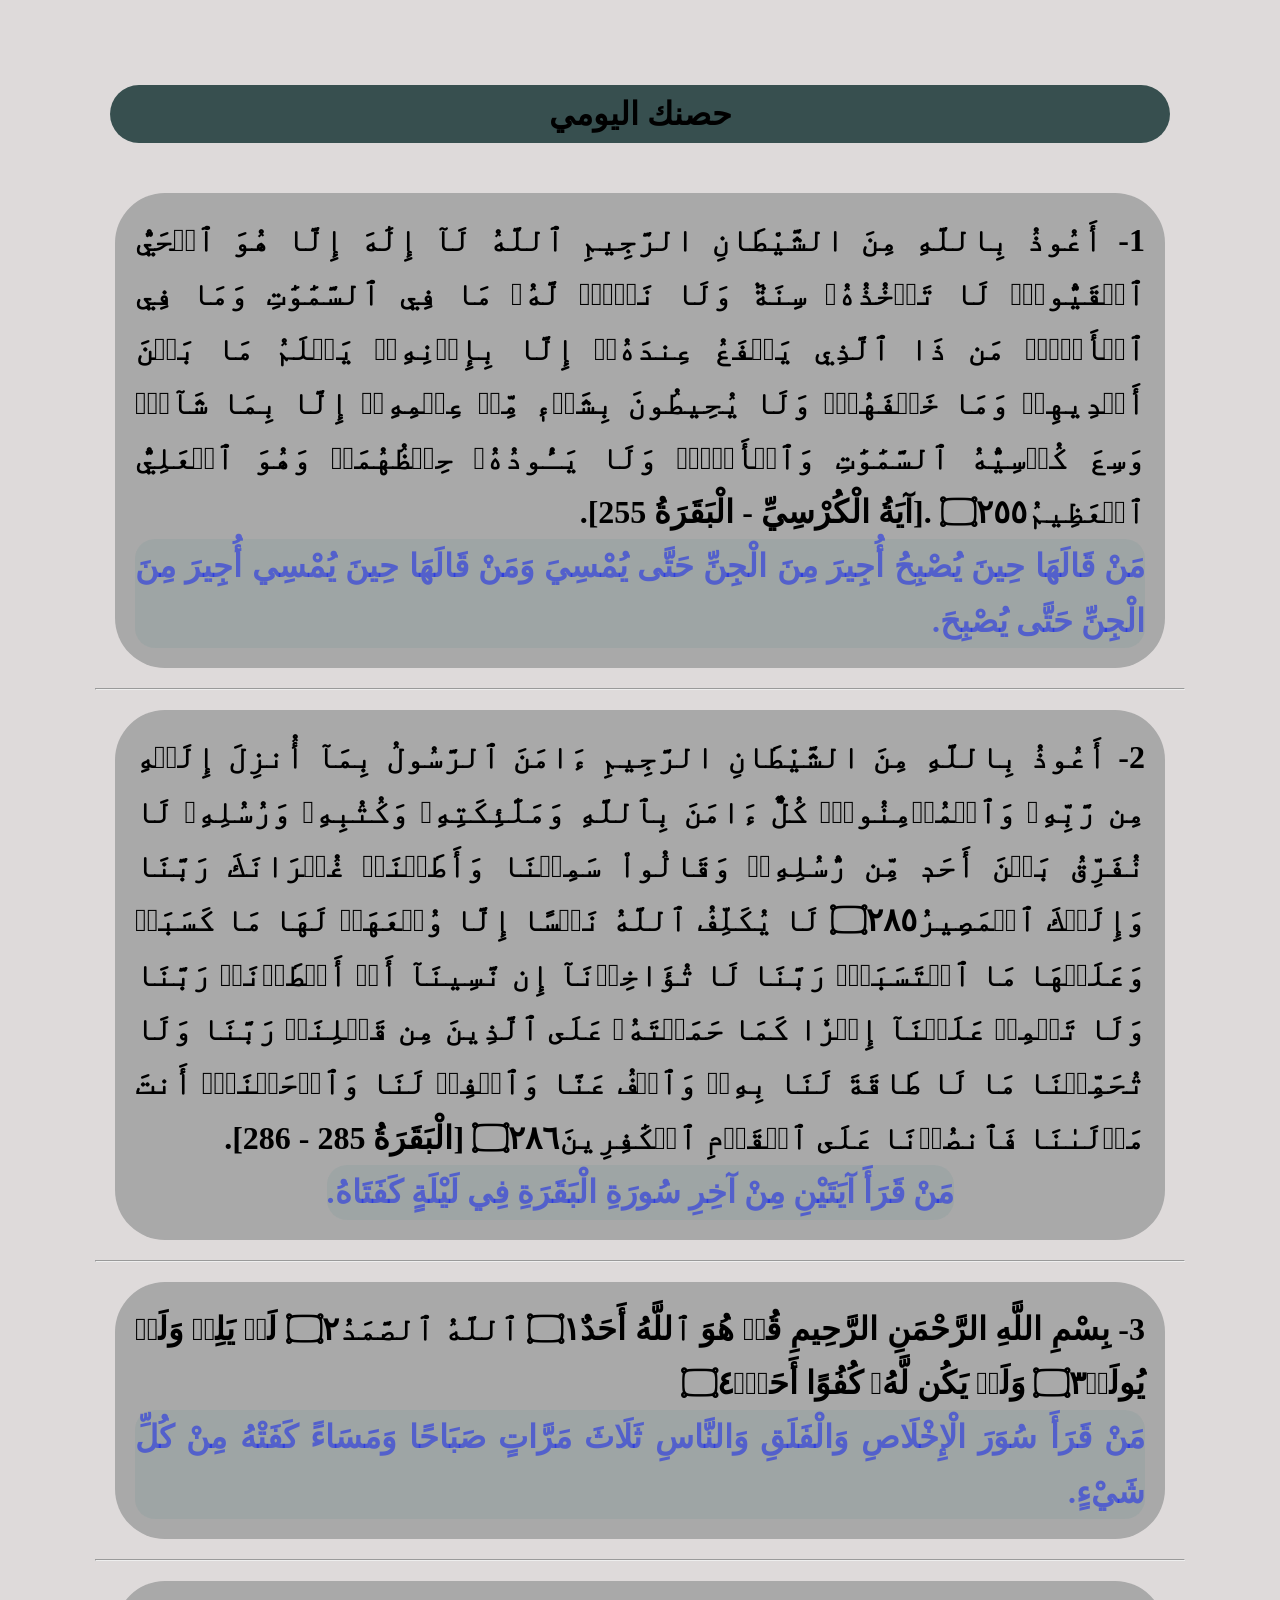
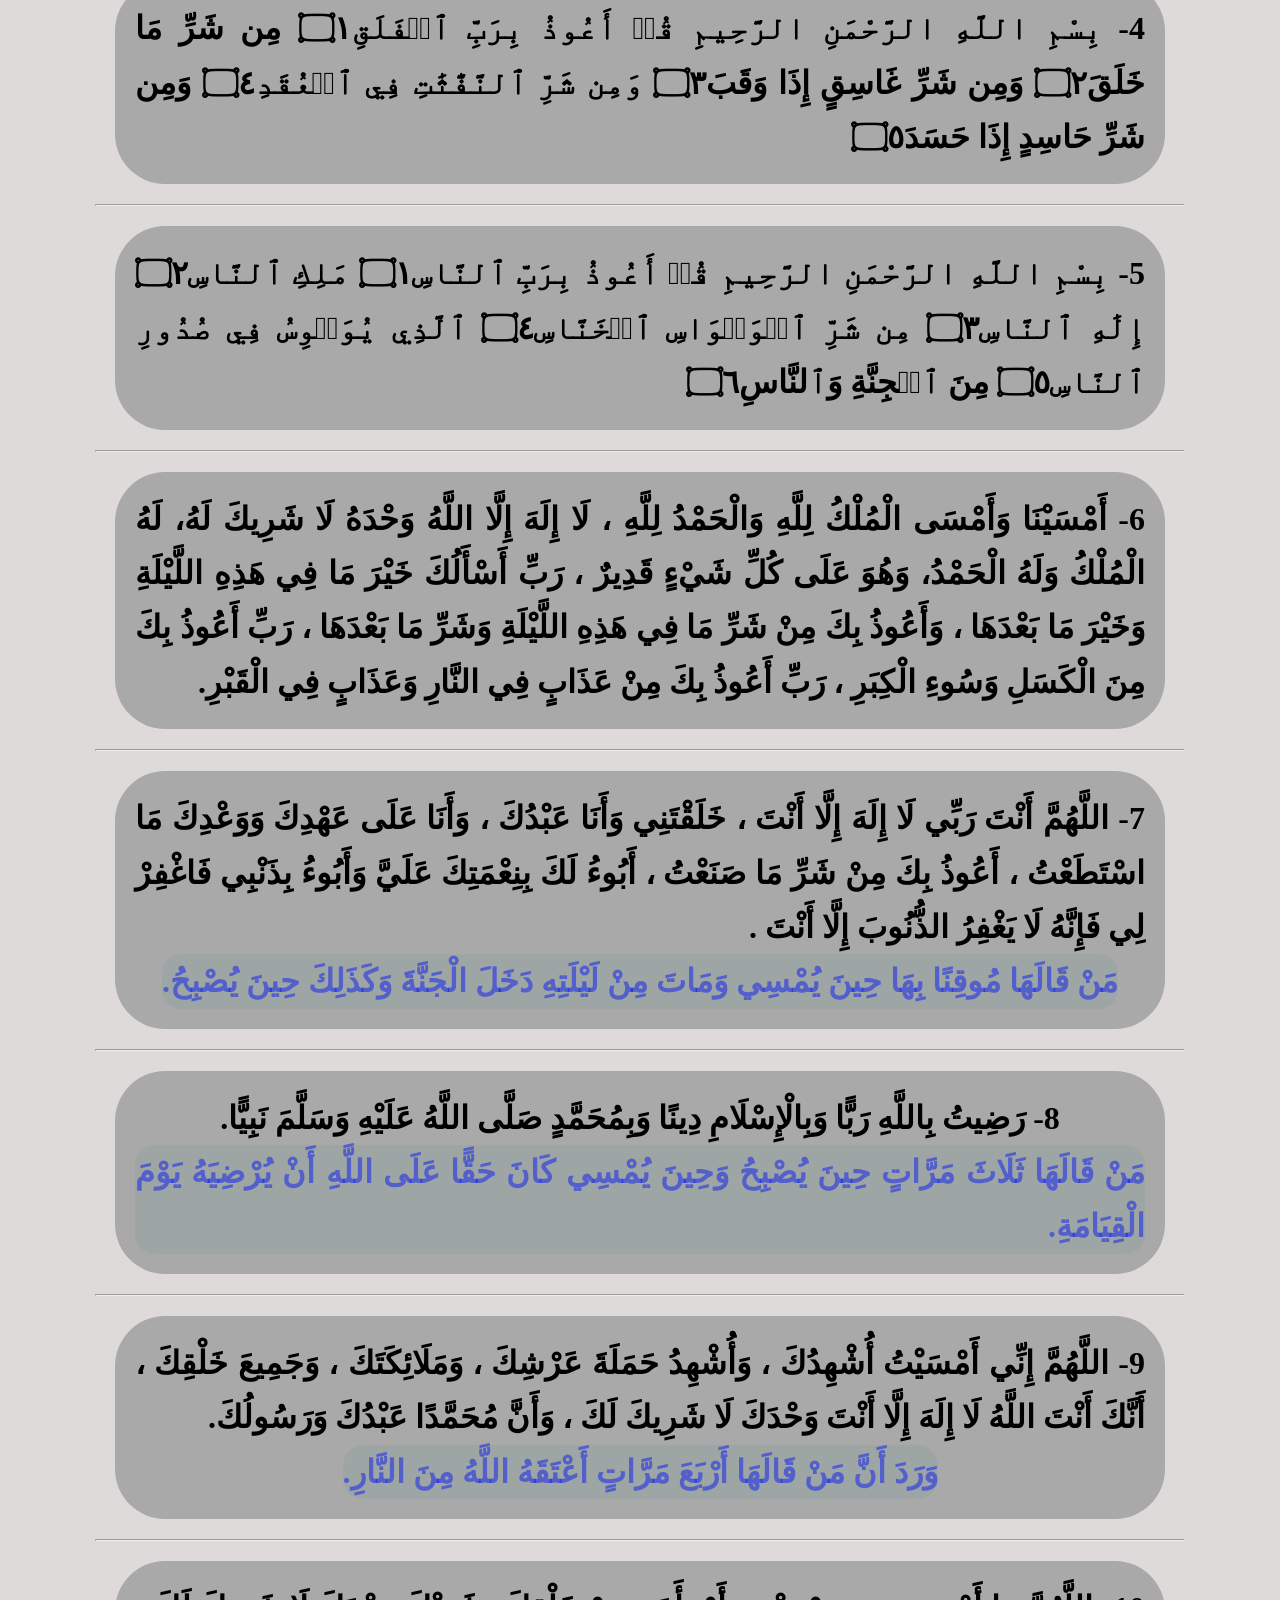
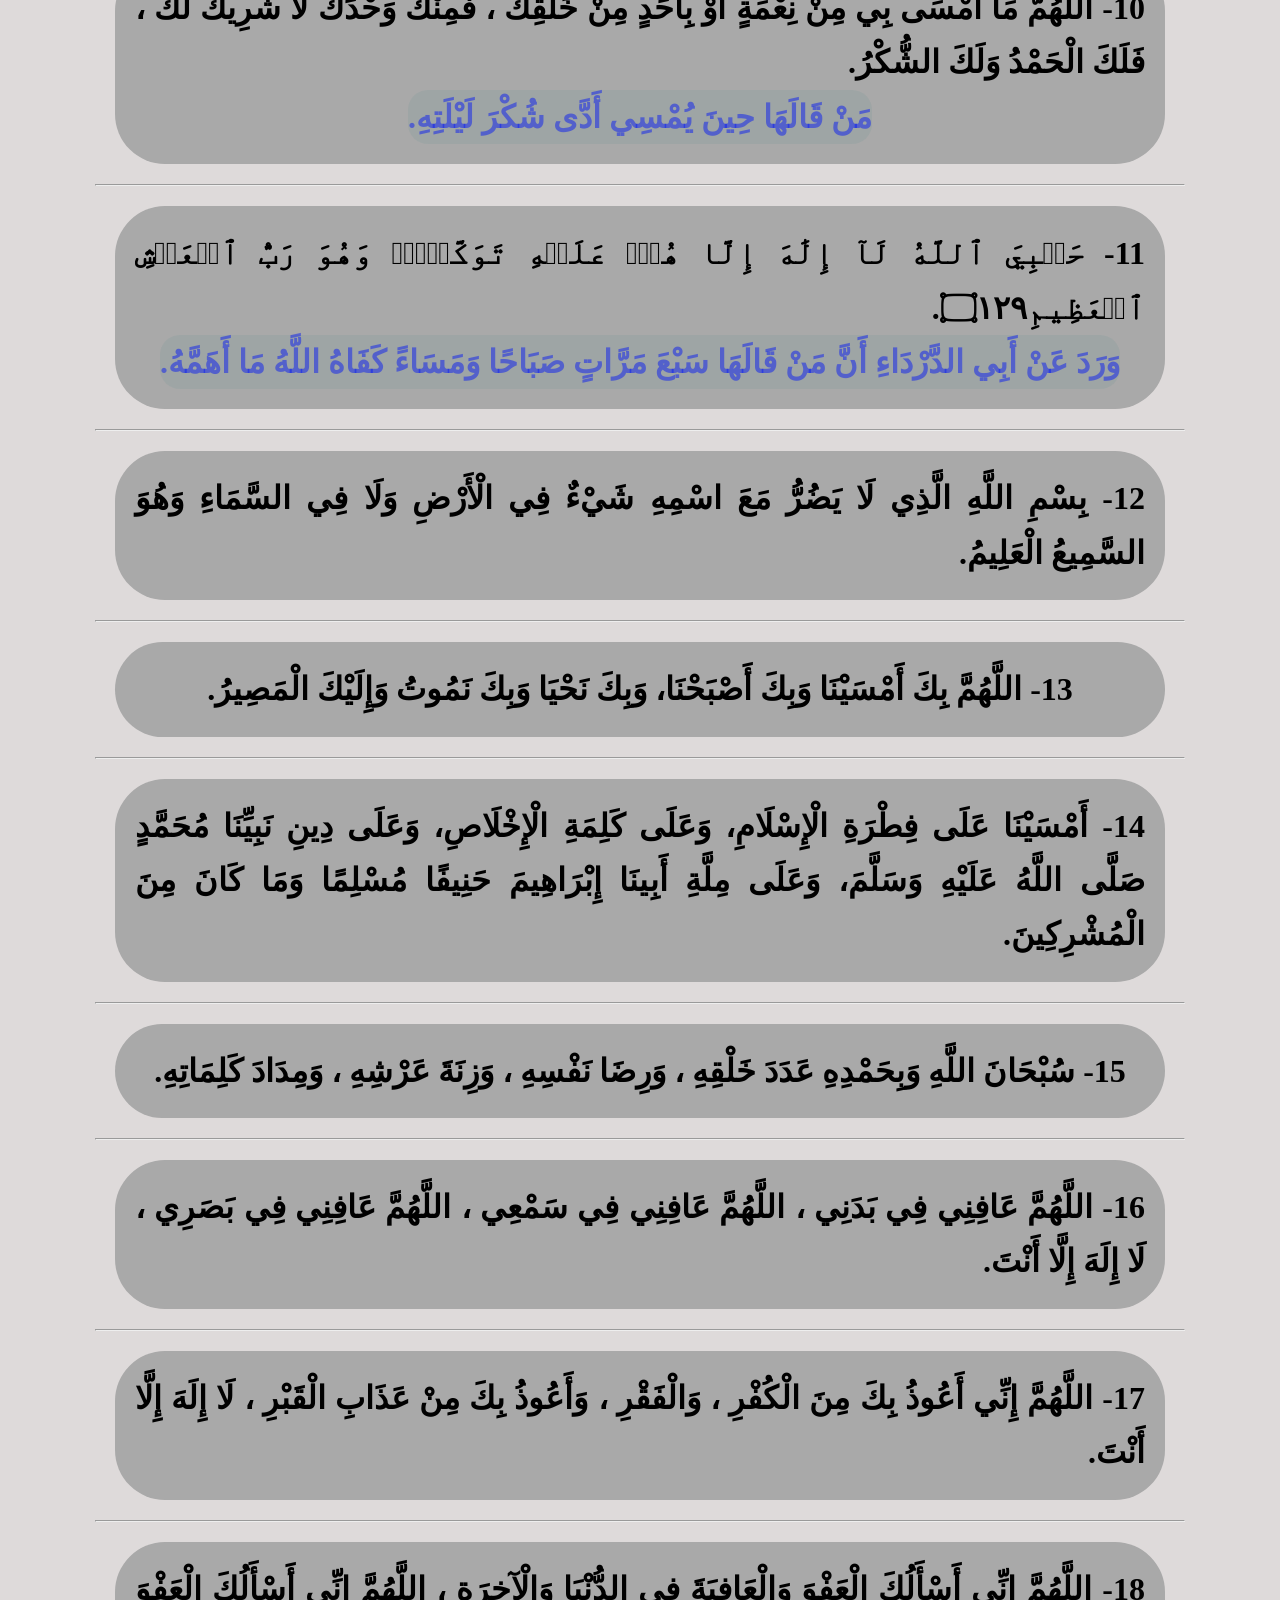
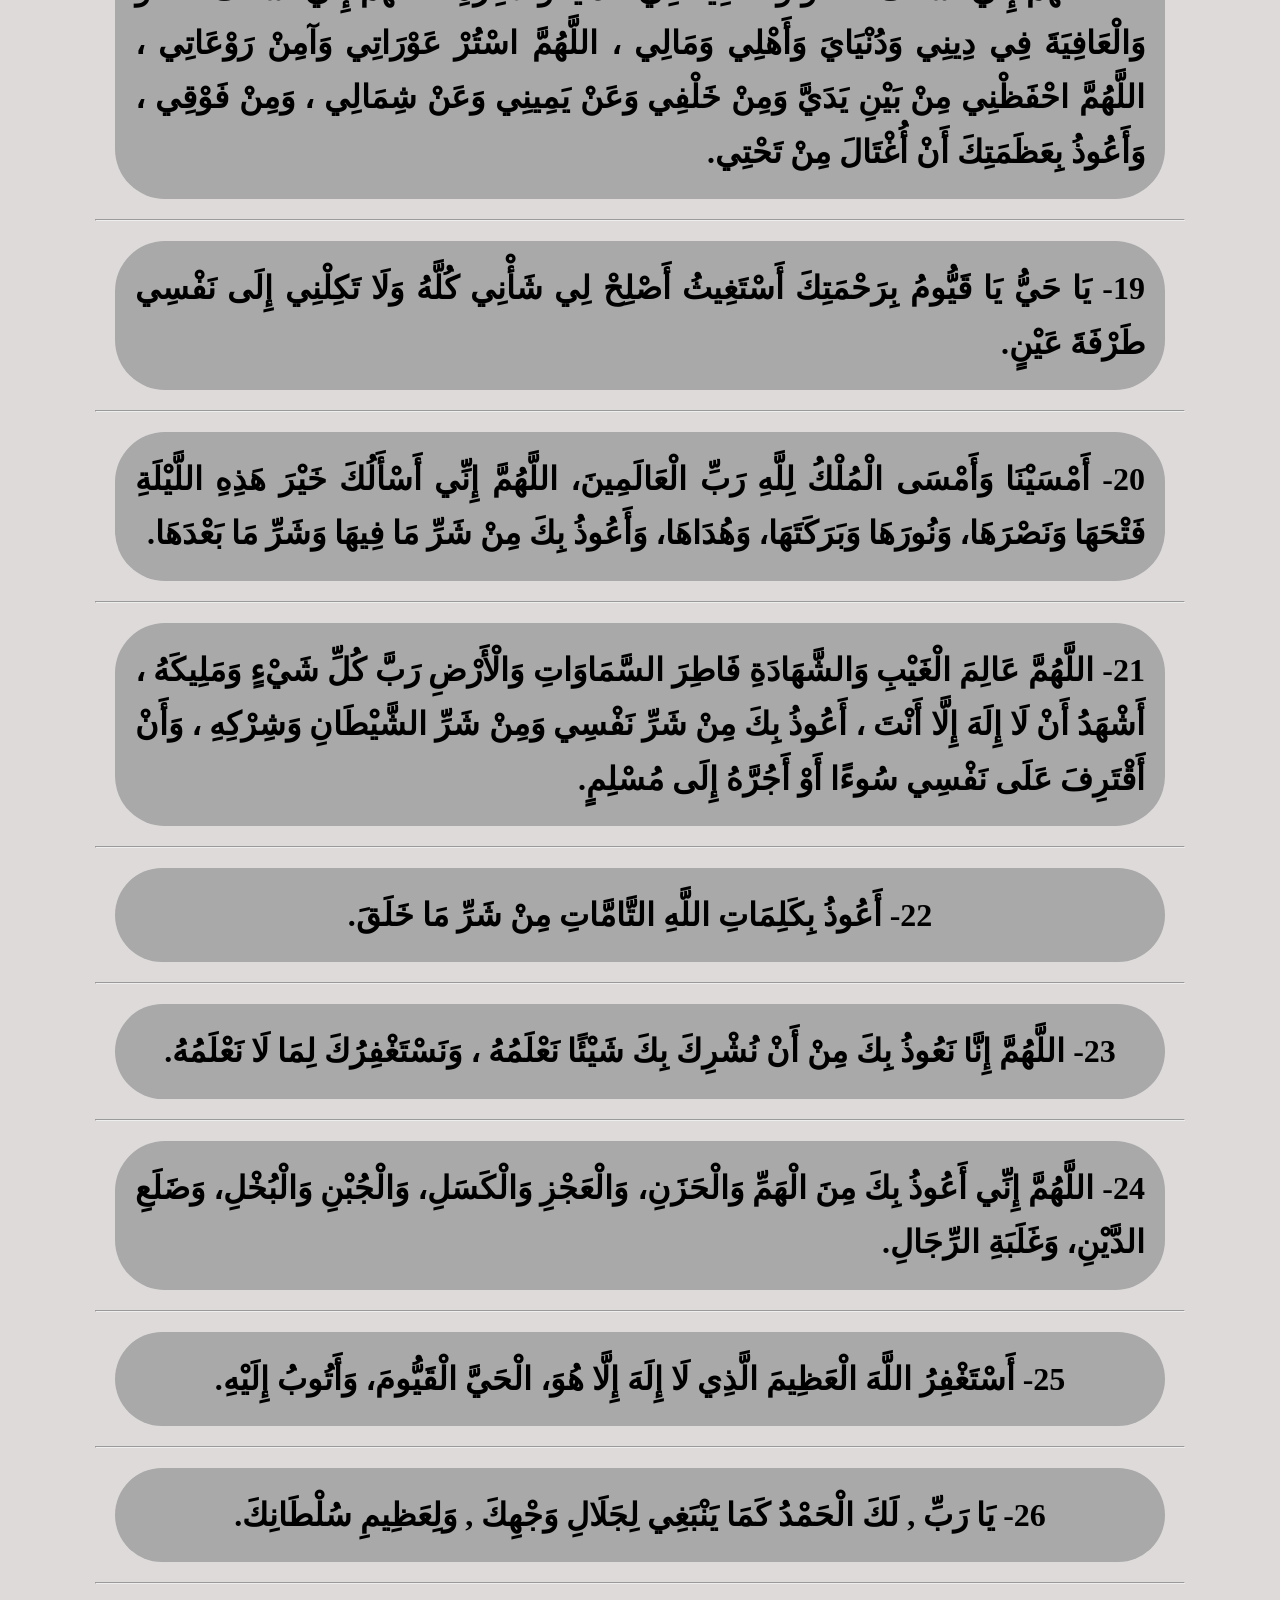
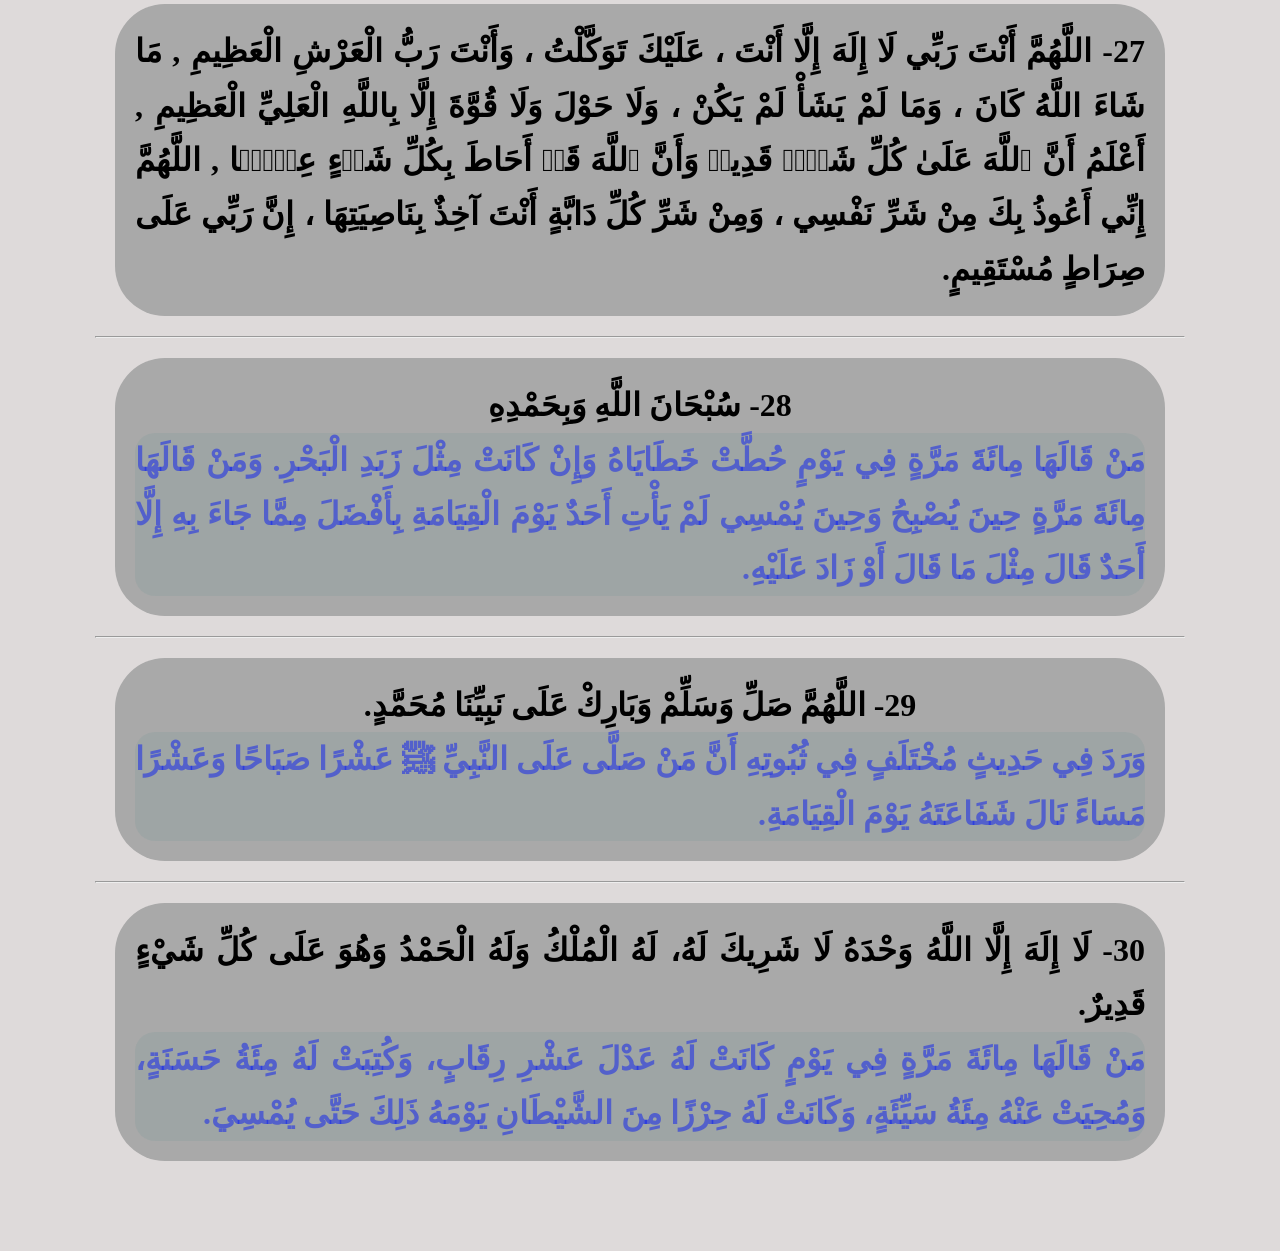
<file: elem1.html>
<!DOCTYPE html>
<html lang="en">
<head>
    <meta charset="UTF-8">
    <meta name="viewport" content="width=device-width, initial-scale=1.0">
    <link rel="stylesheet" href="../css/elem1.css">
    <title>اذكار الصباح والمساء</title>

</head>
<body>
    <div class="parant">
        <div class="container">
           <div class="head">
                حصنك اليومي
           </div>
            <div>
                <!-- <p class="head">حصنك اليومي </p> -->
                <p> 1-
                أَعُوذُ بِاللَّهِ مِنَ الشَّيْطَانِ الرَّجِيمِ
ٱللَّهُ لَآ إِلَٰهَ إِلَّا هُوَ ٱلۡحَيُّ ٱلۡقَيُّومُۚ لَا تَأۡخُذُهُۥ سِنَةٞ وَلَا نَوۡمٞۚ لَّهُۥ مَا فِي ٱلسَّمَٰوَٰتِ وَمَا فِي ٱلۡأَرۡضِۗ مَن ذَا ٱلَّذِي يَشۡفَعُ عِندَهُۥٓ إِلَّا بِإِذۡنِهِۦۚ يَعۡلَمُ مَا بَيۡنَ أَيۡدِيهِمۡ وَمَا خَلۡفَهُمۡۖ وَلَا يُحِيطُونَ بِشَيۡءٖ مِّنۡ عِلۡمِهِۦٓ إِلَّا بِمَا شَآءَۚ وَسِعَ كُرۡسِيُّهُ ٱلسَّمَٰوَٰتِ وَٱلۡأَرۡضَۖ وَلَا يَـُٔودُهُۥ حِفۡظُهُمَاۚ وَهُوَ ٱلۡعَلِيُّ ٱلۡعَظِيمُ⁠۝٢٥٥ .[آيَةُ الْكُرْسِيِّ - الْبَقَرَةُ 255].
<mark>مَنْ قَالَهَا حِينَ يُصْبِحُ أُجِيرَ مِنَ الْجِنِّ حَتَّى يُمْسِيَ وَمَنْ قَالَهَا حِينَ يُمْسِي أُجِيرَ مِنَ الْجِنِّ حَتَّى يُصْبِحَ.   </mark>
                </p>
                <hr>
                <p> 2-
                    أَعُوذُ بِاللَّهِ مِنَ الشَّيْطَانِ الرَّجِيمِ
ءَامَنَ ٱلرَّسُولُ بِمَآ أُنزِلَ إِلَيۡهِ مِن رَّبِّهِۦ وَٱلۡمُؤۡمِنُونَۚ كُلٌّ ءَامَنَ بِٱللَّهِ وَمَلَٰٓئِكَتِهِۦ وَكُتُبِهِۦ وَرُسُلِهِۦ لَا نُفَرِّقُ بَيۡنَ أَحَدٖ مِّن رُّسُلِهِۦۚ وَقَالُواْ سَمِعۡنَا وَأَطَعۡنَاۖ غُفۡرَانَكَ رَبَّنَا وَإِلَيۡكَ ٱلۡمَصِيرُ⁠۝٢٨٥ لَا يُكَلِّفُ ٱللَّهُ نَفۡسًا إِلَّا وُسۡعَهَاۚ لَهَا مَا كَسَبَتۡ وَعَلَيۡهَا مَا ٱكۡتَسَبَتۡۗ رَبَّنَا لَا تُؤَاخِذۡنَآ إِن نَّسِينَآ أَوۡ أَخۡطَأۡنَاۚ رَبَّنَا وَلَا تَحۡمِلۡ عَلَيۡنَآ إِصۡرٗا كَمَا حَمَلۡتَهُۥ عَلَى ٱلَّذِينَ مِن قَبۡلِنَاۚ رَبَّنَا وَلَا تُحَمِّلۡنَا مَا لَا طَاقَةَ لَنَا بِهِۦۖ وَٱعۡفُ عَنَّا وَٱغۡفِرۡ لَنَا وَٱرۡحَمۡنَآۚ أَنتَ مَوۡلَىٰنَا فَٱنصُرۡنَا عَلَى ٱلۡقَوۡمِ ٱلۡكَٰفِرِينَ⁠۝٢٨٦ [الْبَقَرَةُ 285 - 286].
<mark>مَنْ قَرَأَ آيَتَيْنِ مِنْ آخِرِ سُورَةِ الْبَقَرَةِ فِي لَيْلَةٍ كَفَتَاهُ.</mark>
                </p><hr>
                <p> 3-
                    بِسْمِ اللَّهِ الرَّحْمَنِ الرَّحِيمِ
قُلۡ هُوَ ٱللَّهُ أَحَدٌ⁠۝١ ٱللَّهُ ٱلصَّمَدُ⁠۝٢ لَمۡ يَلِدۡ وَلَمۡ يُولَدۡ⁠۝٣ وَلَمۡ يَكُن لَّهُۥ كُفُوًا أَحَدُۢ⁠۝٤
<mark>مَنْ قَرَأَ سُوَرَ الْإِخْلَاصِ وَالْفَلَقِ وَالنَّاسِ ثَلَاثَ مَرَّاتٍ صَبَاحًا وَمَسَاءً كَفَتْهُ مِنْ كُلِّ شَيْءٍ.</mark>
                </p><hr>
                <p> 4-
                    بِسْمِ اللَّهِ الرَّحْمَنِ الرَّحِيمِ
قُلۡ أَعُوذُ بِرَبِّ ٱلۡفَلَقِ⁠۝١ مِن شَرِّ مَا خَلَقَ⁠۝٢ وَمِن شَرِّ غَاسِقٍ إِذَا وَقَبَ⁠۝٣ وَمِن شَرِّ ٱلنَّفَّٰثَٰتِ فِي ٱلۡعُقَدِ⁠۝٤ وَمِن شَرِّ حَاسِدٍ إِذَا حَسَدَ⁠۝٥
                </p><hr>
                <p> 5-
                    بِسْمِ اللَّهِ الرَّحْمَنِ الرَّحِيمِ
قُلۡ أَعُوذُ بِرَبِّ ٱلنَّاسِ⁠۝١ مَلِكِ ٱلنَّاسِ⁠۝٢ إِلَٰهِ ٱلنَّاسِ⁠۝٣ مِن شَرِّ ٱلۡوَسۡوَاسِ ٱلۡخَنَّاسِ⁠۝٤ ٱلَّذِي يُوَسۡوِسُ فِي صُدُورِ ٱلنَّاسِ⁠۝٥ مِنَ ٱلۡجِنَّةِ وَٱلنَّاسِ⁠۝٦
                </p><hr>
                <p> 6-
                    أَمْسَيْنَا وَأَمْسَى الْمُلْكُ لِلَّهِ وَالْحَمْدُ لِلَّهِ ، لَا إِلَهَ إِلَّا اللَّهُ وَحْدَهُ لَا شَرِيكَ لَهُ، لَهُ الْمُلْكُ وَلَهُ الْحَمْدُ، وَهُوَ عَلَى كُلِّ شَيْءٍ قَدِيرٌ ، رَبِّ أَسْأَلُكَ خَيْرَ مَا فِي هَذِهِ اللَّيْلَةِ وَخَيْرَ مَا بَعْدَهَا ، وَأَعُوذُ بِكَ مِنْ شَرِّ مَا فِي هَذِهِ اللَّيْلَةِ وَشَرِّ مَا بَعْدَهَا ، رَبِّ أَعُوذُ بِكَ مِنَ الْكَسَلِ وَسُوءِ الْكِبَرِ ، رَبِّ أَعُوذُ بِكَ مِنْ عَذَابٍ فِي النَّارِ وَعَذَابٍ فِي الْقَبْرِ.
                </p><hr>
                <p> 7-
                اللَّهُمَّ أَنْتَ رَبِّي لَا إِلَهَ إِلَّا أَنْتَ ، خَلَقْتَنِي وَأَنَا عَبْدُكَ ، وَأَنَا عَلَى عَهْدِكَ وَوَعْدِكَ مَا اسْتَطَعْتُ ، أَعُوذُ بِكَ مِنْ شَرِّ مَا صَنَعْتُ ، أَبُوءُ لَكَ بِنِعْمَتِكَ عَلَيَّ وَأَبُوءُ بِذَنْبِي فَاغْفِرْ لِي فَإِنَّهُ لَا يَغْفِرُ الذُّنُوبَ إِلَّا أَنْتَ .
<mark>مَنْ قَالَهَا مُوقِنًا بِهَا حِينَ يُمْسِي وَمَاتَ مِنْ لَيْلَتِهِ دَخَلَ الْجَنَّةَ وَكَذَلِكَ حِينَ يُصْبِحُ.</mark>
                </p><hr>
                <p> 8-
                رَضِيتُ بِاللَّهِ رَبًّا وَبِالْإِسْلَامِ دِينًا وَبِمُحَمَّدٍ صَلَّى اللَّهُ عَلَيْهِ وَسَلَّمَ نَبِيًّا.
<mark>مَنْ قَالَهَا ثَلَاثَ مَرَّاتٍ حِينَ يُصْبِحُ وَحِينَ يُمْسِي كَانَ حَقًّا عَلَى اللَّهِ أَنْ يُرْضِيَهُ يَوْمَ الْقِيَامَةِ.</mark>
                </p><hr>
                <p> 9-
                اللَّهُمَّ إِنِّي أَمْسَيْتُ أُشْهِدُكَ ، وَأُشْهِدُ حَمَلَةَ عَرْشِكَ ، وَمَلَائِكَتَكَ ، وَجَمِيعَ خَلْقِكَ ، أَنَّكَ أَنْتَ اللَّهُ لَا إِلَهَ إِلَّا أَنْتَ وَحْدَكَ لَا شَرِيكَ لَكَ ، وَأَنَّ مُحَمَّدًا عَبْدُكَ وَرَسُولُكَ.
<mark>وَرَدَ أَنَّ مَنْ قَالَهَا أَرْبَعَ مَرَّاتٍ أَعْتَقَهُ اللَّهُ مِنَ النَّارِ.</mark>
                </p><hr>
                <p> 10-
                اللَّهُمَّ مَا أَمْسَى بِي مِنْ نِعْمَةٍ أَوْ بِأَحَدٍ مِنْ خَلْقِكَ ، فَمِنْكَ وَحْدَكَ لَا شَرِيكَ لَكَ ، فَلَكَ الْحَمْدُ وَلَكَ الشُّكْرُ.
<mark>مَنْ قَالَهَا حِينَ يُمْسِي أَدَّى شُكْرَ لَيْلَتِهِ.</mark>
                </p><hr>
                <p> 11-
                حَسۡبِيَ ٱللَّهُ لَآ إِلَٰهَ إِلَّا هُوَۖ عَلَيۡهِ تَوَكَّلۡتُۖ وَهُوَ رَبُّ ٱلۡعَرۡشِ ٱلۡعَظِيمِ⁠۝١٢٩.
<mark>وَرَدَ عَنْ أَبِي الدَّرْدَاءِ أَنَّ مَنْ قَالَهَا سَبْعَ مَرَّاتٍ صَبَاحًا وَمَسَاءً كَفَاهُ اللَّهُ مَا أَهَمَّهُ.</mark>
                </p><hr>
                <p> 12-
                بِسْمِ اللَّهِ الَّذِي لَا يَضُرُّ مَعَ اسْمِهِ شَيْءٌ فِي الْأَرْضِ وَلَا فِي السَّمَاءِ وَهُوَ السَّمِيعُ الْعَلِيمُ.
                </p><hr>
                <p> 13-
                اللَّهُمَّ بِكَ أَمْسَيْنَا وَبِكَ أَصْبَحْنَا، وَبِكَ نَحْيَا وَبِكَ نَمُوتُ وَإِلَيْكَ الْمَصِيرُ.
                </p><hr>
                <p> 14-
                أَمْسَيْنَا عَلَى فِطْرَةِ الْإِسْلَامِ، وَعَلَى كَلِمَةِ الْإِخْلَاصِ، وَعَلَى دِينِ نَبِيِّنَا مُحَمَّدٍ صَلَّى اللَّهُ عَلَيْهِ وَسَلَّمَ، وَعَلَى مِلَّةِ أَبِينَا إِبْرَاهِيمَ حَنِيفًا مُسْلِمًا وَمَا كَانَ مِنَ الْمُشْرِكِينَ.
                </p><hr>
                <p> 15-
                سُبْحَانَ اللَّهِ وَبِحَمْدِهِ عَدَدَ خَلْقِهِ ، وَرِضَا نَفْسِهِ ، وَزِنَةَ عَرْشِهِ ، وَمِدَادَ كَلِمَاتِهِ.
                </p><hr>
                <p>16-
                اللَّهُمَّ عَافِنِي فِي بَدَنِي ، اللَّهُمَّ عَافِنِي فِي سَمْعِي ، اللَّهُمَّ عَافِنِي فِي بَصَرِي ، لَا إِلَهَ إِلَّا أَنْتَ.
                </p><hr>
                <p> 17-
                اللَّهُمَّ إِنِّي أَعُوذُ بِكَ مِنَ الْكُفْرِ ، وَالْفَقْرِ ، وَأَعُوذُ بِكَ مِنْ عَذَابِ الْقَبْرِ ، لَا إِلَهَ إِلَّا أَنْتَ.
                </p><hr>
                <p> 18-
                اللَّهُمَّ إِنِّي أَسْأَلُكَ الْعَفْوَ وَالْعَافِيَةَ فِي الدُّنْيَا وَالْآخِرَةِ ، اللَّهُمَّ إِنِّي أَسْأَلُكَ الْعَفْوَ وَالْعَافِيَةَ فِي دِينِي وَدُنْيَايَ وَأَهْلِي وَمَالِي ، اللَّهُمَّ اسْتُرْ عَوْرَاتِي وَآمِنْ رَوْعَاتِي ، اللَّهُمَّ احْفَظْنِي مِنْ بَيْنِ يَدَيَّ وَمِنْ خَلْفِي وَعَنْ يَمِينِي وَعَنْ شِمَالِي ، وَمِنْ فَوْقِي ، وَأَعُوذُ بِعَظَمَتِكَ أَنْ أُغْتَالَ مِنْ تَحْتِي.
                </p><hr>
                <p> 19-
                يَا حَيُّ يَا قَيُّومُ بِرَحْمَتِكَ أَسْتَغِيثُ أَصْلِحْ لِي شَأْنِي كُلَّهُ وَلَا تَكِلْنِي إِلَى نَفْسِي طَرْفَةَ عَيْنٍ.
                </p><hr>
                <p> 20-
                أَمْسَيْنَا وَأَمْسَى الْمُلْكُ لِلَّهِ رَبِّ الْعَالَمِينَ، اللَّهُمَّ إِنِّي أَسْأَلُكَ خَيْرَ هَذِهِ اللَّيْلَةِ فَتْحَهَا وَنَصْرَهَا، وَنُورَهَا وَبَرَكَتَهَا، وَهُدَاهَا، وَأَعُوذُ بِكَ مِنْ شَرِّ مَا فِيهَا وَشَرِّ مَا بَعْدَهَا.
                </p><hr>
                <p> 21-
                اللَّهُمَّ عَالِمَ الْغَيْبِ وَالشَّهَادَةِ فَاطِرَ السَّمَاوَاتِ وَالْأَرْضِ رَبَّ كُلِّ شَيْءٍ وَمَلِيكَهُ ، أَشْهَدُ أَنْ لَا إِلَهَ إِلَّا أَنْتَ ، أَعُوذُ بِكَ مِنْ شَرِّ نَفْسِي وَمِنْ شَرِّ الشَّيْطَانِ وَشِرْكِهِ ، وَأَنْ أَقْتَرِفَ عَلَى نَفْسِي سُوءًا أَوْ أَجُرَّهُ إِلَى مُسْلِمٍ.
                </p><hr>
                <p> 22-
                أَعُوذُ بِكَلِمَاتِ اللَّهِ التَّامَّاتِ مِنْ شَرِّ مَا خَلَقَ.
                </p><hr>
                <p> 23-
                اللَّهُمَّ إِنَّا نَعُوذُ بِكَ مِنْ أَنْ نُشْرِكَ بِكَ شَيْئًا نَعْلَمُهُ ، وَنَسْتَغْفِرُكَ لِمَا لَا نَعْلَمُهُ.
                </p><hr>
                <p> 24-
                اللَّهُمَّ إِنِّي أَعُوذُ بِكَ مِنَ الْهَمِّ وَالْحَزَنِ، وَالْعَجْزِ وَالْكَسَلِ، وَالْجُبْنِ وَالْبُخْلِ، وَضَلَعِ الدَّيْنِ، وَغَلَبَةِ الرِّجَالِ.
                </p><hr>
                <p> 25-
                أَسْتَغْفِرُ اللَّهَ الْعَظِيمَ الَّذِي لَا إِلَهَ إِلَّا هُوَ، الْحَيَّ الْقَيُّومَ، وَأَتُوبُ إِلَيْهِ.
                </p><hr>
                <p> 26-
                يَا رَبِّ , لَكَ الْحَمْدُ كَمَا يَنْبَغِي لِجَلَالِ وَجْهِكَ , وَلِعَظِيمِ سُلْطَانِكَ.
                </p><hr>
                <p> 27-
                اللَّهُمَّ أَنْتَ رَبِّي لَا إِلَهَ إِلَّا أَنْتَ ، عَلَيْكَ تَوَكَّلْتُ ، وَأَنْتَ رَبُّ الْعَرْشِ الْعَظِيمِ , مَا شَاءَ اللَّهُ كَانَ ، وَمَا لَمْ يَشَأْ لَمْ يَكُنْ ، وَلَا حَوْلَ وَلَا قُوَّةَ إِلَّا بِاللَّهِ الْعَلِيِّ الْعَظِيمِ , أَعْلَمُ أَنَّ ٱللَّهَ عَلَىٰ كُلِّ شَيۡءٖ قَدِيرٞ وَأَنَّ ٱللَّهَ قَدۡ أَحَاطَ بِكُلِّ شَيۡءٍ عِلۡمَۢا , اللَّهُمَّ إِنِّي أَعُوذُ بِكَ مِنْ شَرِّ نَفْسِي ، وَمِنْ شَرِّ كُلِّ دَابَّةٍ أَنْتَ آخِذٌ بِنَاصِيَتِهَا ، إِنَّ رَبِّي عَلَى صِرَاطٍ مُسْتَقِيمٍ.
                </p><hr>
                <p> 28-
                سُبْحَانَ اللَّهِ وَبِحَمْدِهِ<mark>
مَنْ قَالَهَا مِائَةَ مَرَّةٍ فِي يَوْمٍ حُطَّتْ خَطَايَاهُ وَإِنْ كَانَتْ مِثْلَ زَبَدِ الْبَحْرِ. وَمَنْ قَالَهَا مِائَةَ مَرَّةٍ حِينَ يُصْبِحُ وَحِينَ يُمْسِي لَمْ يَأْتِ أَحَدٌ يَوْمَ الْقِيَامَةِ بِأَفْضَلَ مِمَّا جَاءَ بِهِ إِلَّا أَحَدٌ قَالَ مِثْلَ مَا قَالَ أَوْ زَادَ عَلَيْهِ.</mark>
                </p><hr>
                <p> 29-
                اللَّهُمَّ صَلِّ وَسَلِّمْ وَبَارِكْ عَلَى نَبِيِّنَا مُحَمَّدٍ.
<mark>وَرَدَ فِي حَدِيثٍ مُخْتَلَفٍ فِي ثُبُوتِهِ أَنَّ مَنْ صَلَّى عَلَى النَّبِيِّ ﷺ عَشْرًا صَبَاحًا وَعَشْرًا مَسَاءً نَالَ شَفَاعَتَهُ يَوْمَ الْقِيَامَةِ.</mark>
                </p><hr>
                <p> 30-
                لَا إِلَهَ إِلَّا اللَّهُ وَحْدَهُ لَا شَرِيكَ لَهُ، لَهُ الْمُلْكُ وَلَهُ الْحَمْدُ وَهُوَ عَلَى كُلِّ شَيْءٍ قَدِيرٌ.
<mark>مَنْ قَالَهَا مِائَةَ مَرَّةٍ فِي يَوْمٍ كَانَتْ لَهُ عَدْلَ عَشْرِ رِقَابٍ، وَكُتِبَتْ لَهُ مِئَةُ حَسَنَةٍ، وَمُحِيَتْ عَنْهُ مِئَةُ سَيِّئَةٍ، وَكَانَتْ لَهُ حِرْزًا مِنَ الشَّيْطَانِ يَوْمَهُ ذَلِكَ حَتَّى يُمْسِيَ.</mark>
                </p>
            </div>

        </div>

    </div>
</body>
</html>
</file>
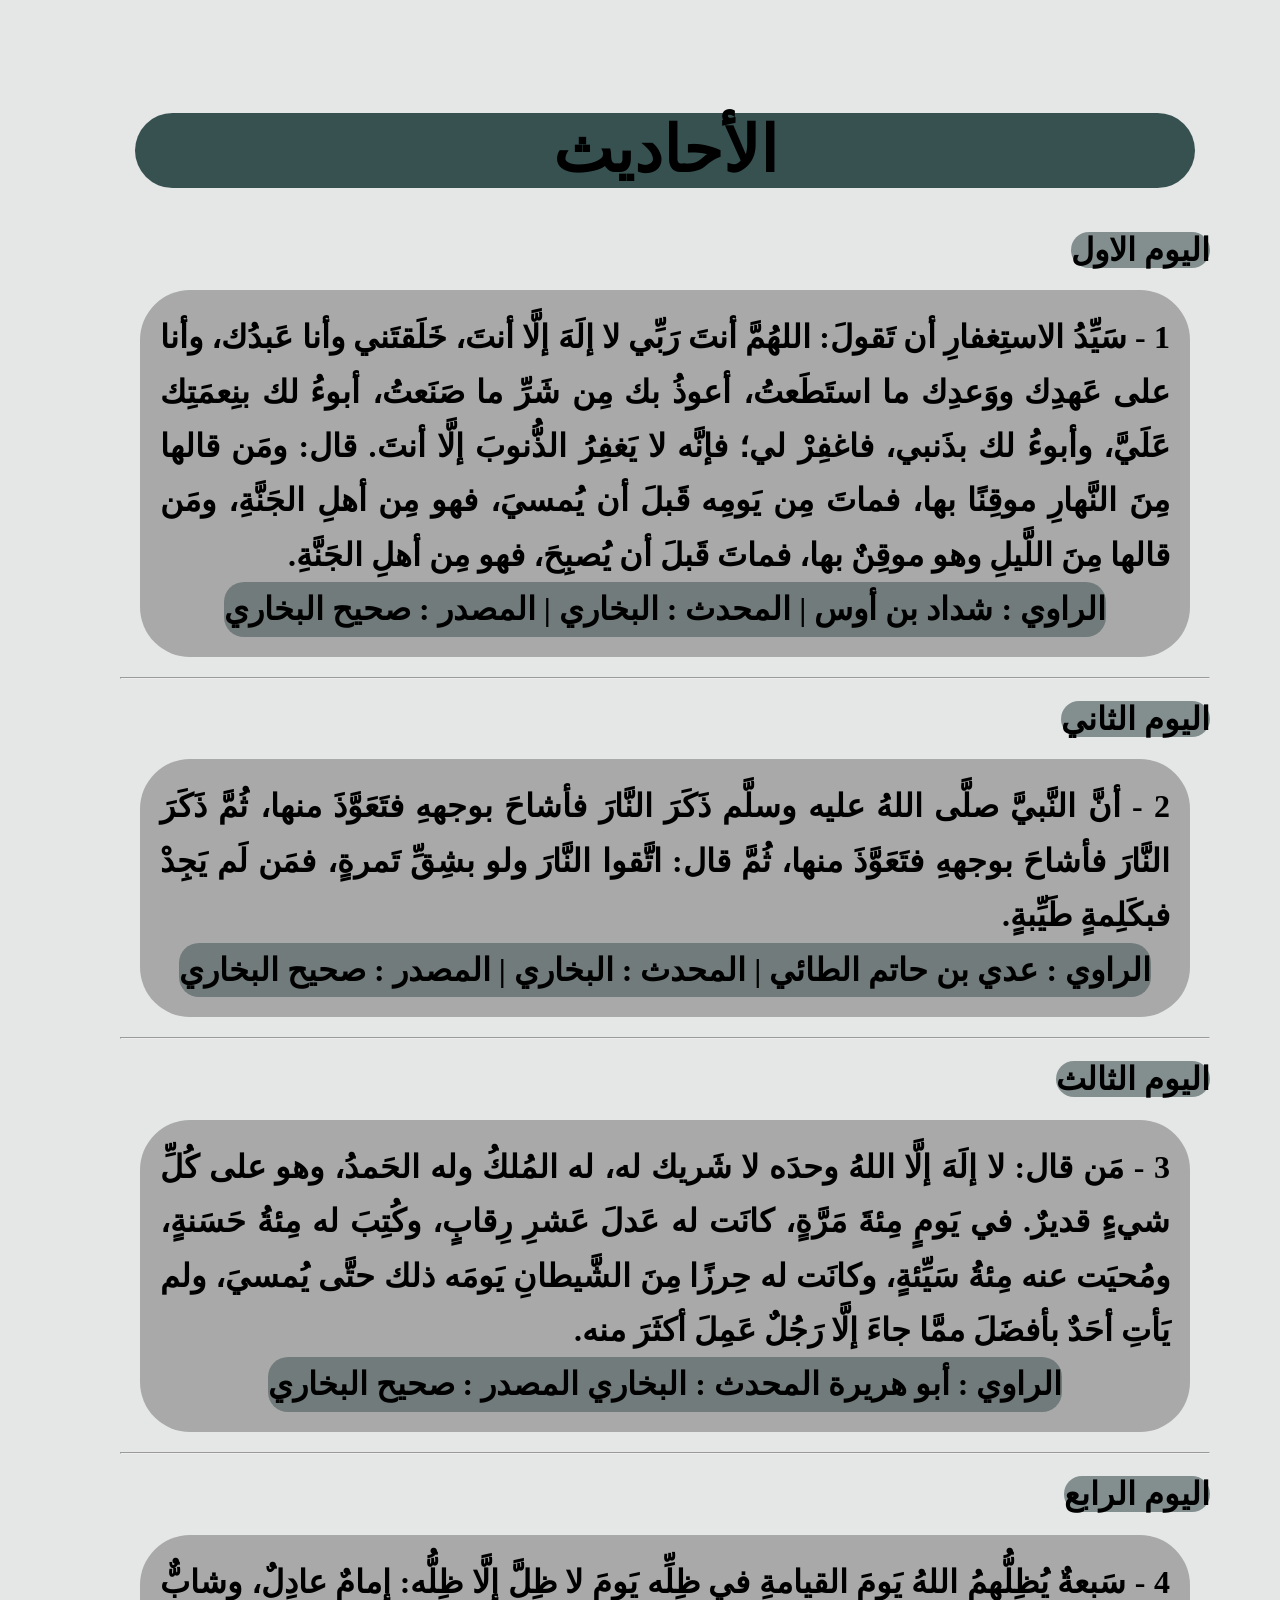
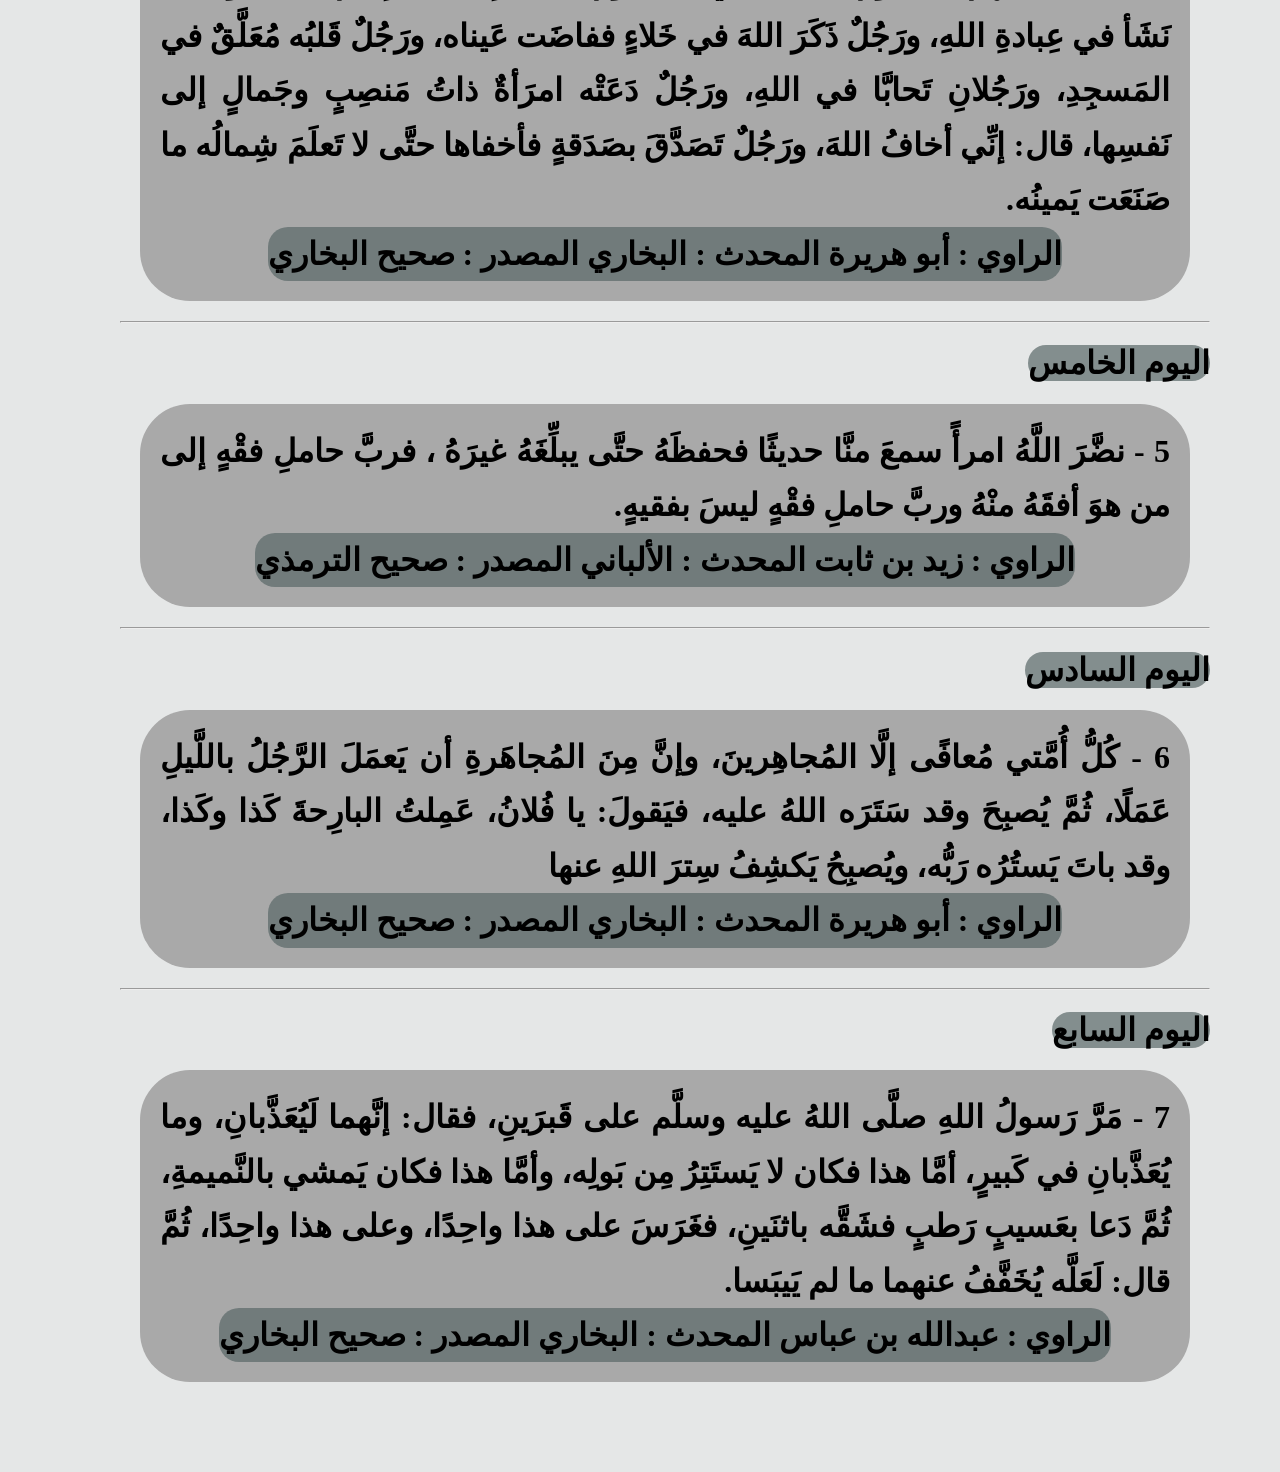
<file: elem2.html>
<!DOCTYPE html>
<html lang="en">
<head>
    <meta charset="UTF-8">
    <meta name="viewport" content="width=device-width, initial-scale=1.0">
    <title>كل يوم حديث </title>
    <link rel="stylesheet" href="../css/elem2.css">
</head>
<body>
    <div class="parant">
        <div class="container">
            <div class="head">
                <h1>
                الأحاديث 
                </h1>
            </div>
                <h1>
                <mark>اليوم الاول </mark>
            </h1>
            <p class="day1">
            1 - سَيِّدُ الاستِغفارِ أن تَقولَ: اللهُمَّ أنتَ رَبِّي لا إلَهَ إلَّا أنتَ، خَلَقتَني وأنا عَبدُك، وأنا على عَهدِك ووَعدِك ما استَطَعتُ، أعوذُ بك مِن شَرِّ ما صَنَعتُ، أبوءُ لك بنِعمَتِك عَلَيَّ، وأبوءُ لك بذَنبي، فاغفِرْ لي؛ فإنَّه لا يَغفِرُ الذُّنوبَ إلَّا أنتَ. قال: ومَن قالها مِنَ النَّهارِ موقِنًا بها، فماتَ مِن يَومِه قَبلَ أن يُمسيَ، فهو مِن أهلِ الجَنَّةِ، ومَن قالها مِنَ اللَّيلِ وهو موقِنٌ بها، فماتَ قَبلَ أن يُصبِحَ، فهو مِن أهلِ الجَنَّةِ.
             <mark> الراوي : شداد بن أوس | المحدث : البخاري | المصدر : صحيح البخاري</mark>
        </p><hr>
             <h1>
                <mark>اليوم الثاني </mark>
            </h1>
            <p class="day2">
            2 - أنَّ النَّبيَّ صلَّى اللهُ عليه وسلَّم ذَكَرَ النَّارَ فأشاحَ بوجههِ فتَعَوَّذَ منها، ثُمَّ ذَكَرَ النَّارَ فأشاحَ بوجههِ فتَعَوَّذَ منها، ثُمَّ قال: اتَّقوا النَّارَ ولو بشِقِّ تَمرةٍ، فمَن لَم يَجِدْ فبكَلِمةٍ طَيِّبةٍ.
            <mark>الراوي : عدي بن حاتم الطائي | المحدث : البخاري | المصدر : صحيح البخاري</mark>

            </p><hr>
               <h1>
                <mark>اليوم الثالث </mark>
            </h1>
            <p class="day3">
            3 - مَن قال: لا إلَهَ إلَّا اللهُ وحدَه لا شَريك له، له المُلكُ وله الحَمدُ، وهو على كُلِّ شيءٍ قديرٌ. في يَومٍ مِئةَ مَرَّةٍ، كانَت له عَدلَ عَشرِ رِقابٍ، وكُتِبَ له مِئةُ حَسَنةٍ، ومُحيَت عنه مِئةُ سَيِّئةٍ، وكانَت له حِرزًا مِنَ الشَّيطانِ يَومَه ذلك حتَّى يُمسيَ، ولم يَأتِ أحَدٌ بأفضَلَ ممَّا جاءَ إلَّا رَجُلٌ عَمِلَ أكثَرَ منه.
            <mark>الراوي : أبو هريرة المحدث : البخاري المصدر : صحيح البخاري</mark>
            </p><hr>
             <h1>
                <mark>اليوم الرابع  </mark>
            </h1>
            <p class="day4">
            4 - سَبعةٌ يُظِلُّهمُ اللهُ يَومَ القيامةِ في ظِلِّه يَومَ لا ظِلَّ إلَّا ظِلُّه: إمامٌ عادِلٌ، وشابٌّ نَشَأ في عِبادةِ اللهِ، ورَجُلٌ ذَكَرَ اللهَ في خَلاءٍ ففاضَت عَيناه، ورَجُلٌ قَلبُه مُعَلَّقٌ في المَسجِدِ، ورَجُلانِ تَحابَّا في اللهِ، ورَجُلٌ دَعَتْه امرَأةٌ ذاتُ مَنصِبٍ وجَمالٍ إلى نَفسِها، قال: إنِّي أخافُ اللهَ، ورَجُلٌ تَصَدَّقَ بصَدَقةٍ فأخفاها حتَّى لا تَعلَمَ شِمالُه ما صَنَعَت يَمينُه.
            <mark>الراوي : أبو هريرة المحدث : البخاري المصدر : صحيح البخاري</mark>
            </p><hr>
                 <h1>
                <mark>اليوم الخامس </mark>
            </h1>
            <p class="day5">
            5 - نضَّرَ اللَّهُ امرأً سمعَ منَّا حديثًا فحفظَهُ حتَّى يبلِّغَهُ غيرَهُ ، فربَّ حاملِ فقْهٍ إلى من هوَ أفقَهُ منْهُ وربَّ حاملِ فقْهٍ ليسَ بفقيهٍ. 
            <mark>            الراوي : زيد بن ثابت المحدث : الألباني المصدر : صحيح الترمذي
            </mark>
        </p><hr>
               <h1>
                <mark>اليوم السادس </mark>
            </h1>
            <p class="day6">
             6 - كُلُّ أُمَّتي مُعافًى إلَّا المُجاهِرينَ، وإنَّ مِنَ المُجاهَرةِ أن يَعمَلَ الرَّجُلُ باللَّيلِ عَمَلًا، ثُمَّ يُصبِحَ وقد سَتَرَه اللهُ عليه، فيَقولَ: يا فُلانُ، عَمِلتُ البارِحةَ كَذا وكَذا، وقد باتَ يَستُرُه رَبُّه، ويُصبِحُ يَكشِفُ سِترَ اللهِ عنها
             <mark>الراوي : أبو هريرة المحدث : البخاري المصدر : صحيح البخاري</mark>
            </p><hr>
             <h1>
                <mark>اليوم السابع </mark>
            </h1>
            <p class="day7">
            7 - مَرَّ رَسولُ اللهِ صلَّى اللهُ عليه وسلَّم على قَبرَينِ، فقال: إنَّهما لَيُعَذَّبانِ، وما يُعَذَّبانِ في كَبيرٍ، أمَّا هذا فكان لا يَستَتِرُ مِن بَولِه، وأمَّا هذا فكان يَمشي بالنَّميمةِ، ثُمَّ دَعا بعَسيبٍ رَطبٍ فشَقَّه باثنَينِ، فغَرَسَ على هذا واحِدًا، وعلى هذا واحِدًا، ثُمَّ قال: لَعَلَّه يُخَفَّفُ عنهما ما لم يَيبَسا. 
            <mark>الراوي : عبدالله بن عباس المحدث : البخاري المصدر : صحيح البخاري</mark>
        </p>
        </div>
    </div>
</body>
</html>
</file>
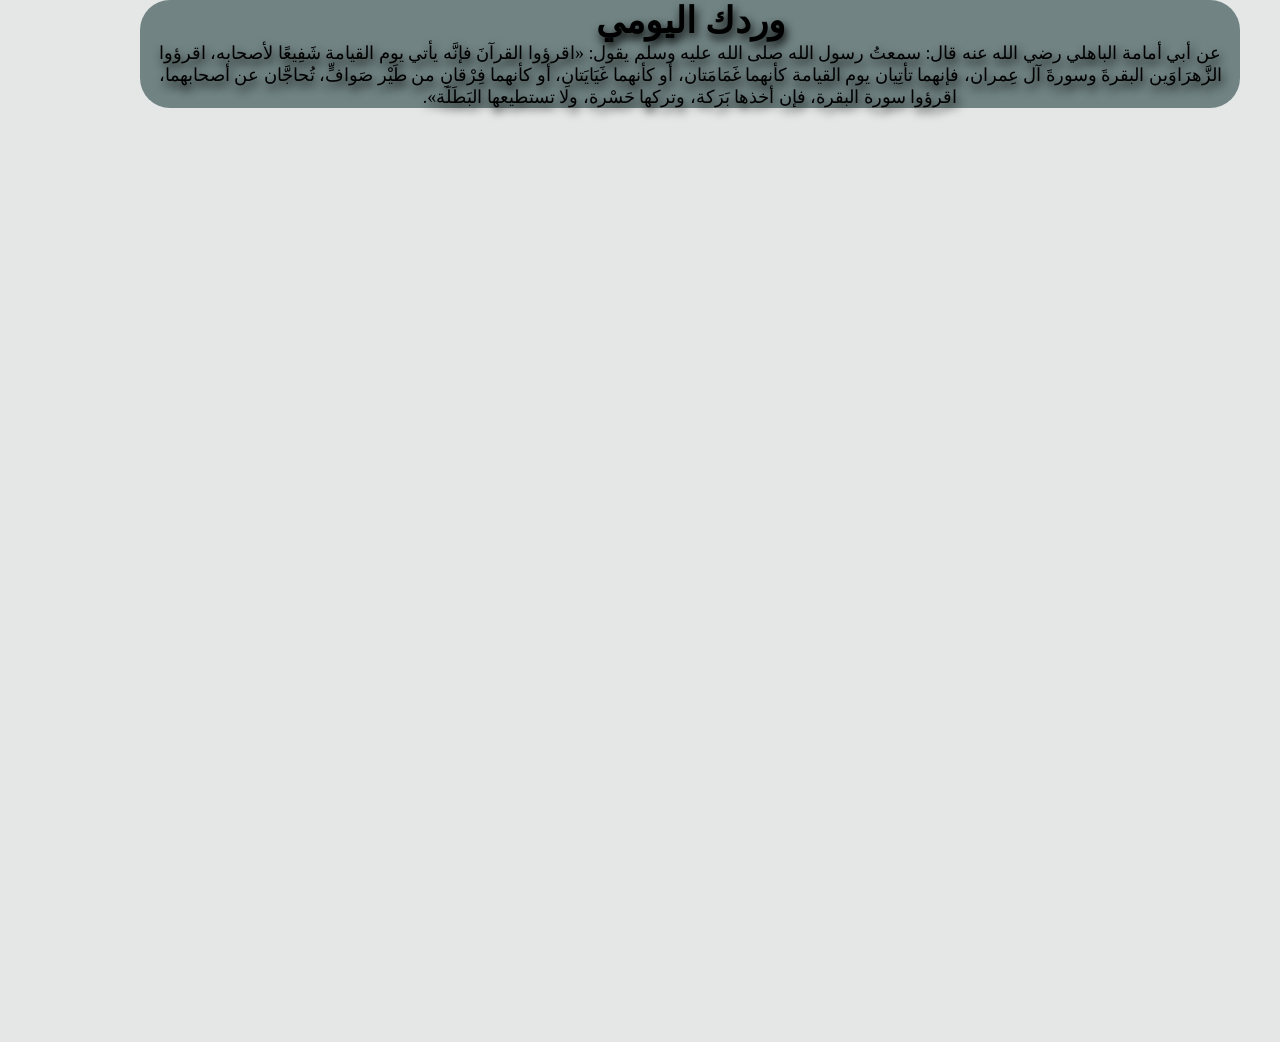
<file: elem3.html>
<!DOCTYPE html>
<html lang="en">
<head>
    <meta charset="UTF-8">
    <meta name="viewport" content="width=device-width, initial-scale=1.0">
    <title>الورد اليومي </title>
    <link rel="stylesheet" href="../css/elem3.css">
</head>
<body>
    <div class="parant">
        <div class="container">
        <div class="head">
            <h1>وردك اليومي </h1>
            <p class="he">عن أبي أمامة الباهلي رضي الله عنه قال: سمعتُ رسول الله صلى الله عليه وسلم يقول: «اقرؤوا القرآنَ فإنَّه يأتي يوم القيامة شَفِيعًا لأصحابه، اقرؤوا الزَّهرَاوَين البقرةَ وسورةَ آل عِمران، فإنهما تأتِيان يوم القيامة كأنهما غَمَامَتان، أو كأنهما غَيَايَتانِ، أو كأنهما فِرْقانِ من طَيْر صَوافٍّ، تُحاجَّان عن أصحابهما، اقرؤوا سورة البقرة، فإن أخذها بَرَكة، وتركها حَسْرة، ولا تستطيعها البَطَلَة».</p>
        </div>
        <iframe src="https://github.com/mahmoudsayedsedky-jpg/-/releases/download/v1.0/standard1-quran.pdf" frameborder="0"
        class="pdf"
        ></iframe>
        </div>
    </div>
</body>
</html>
</file>
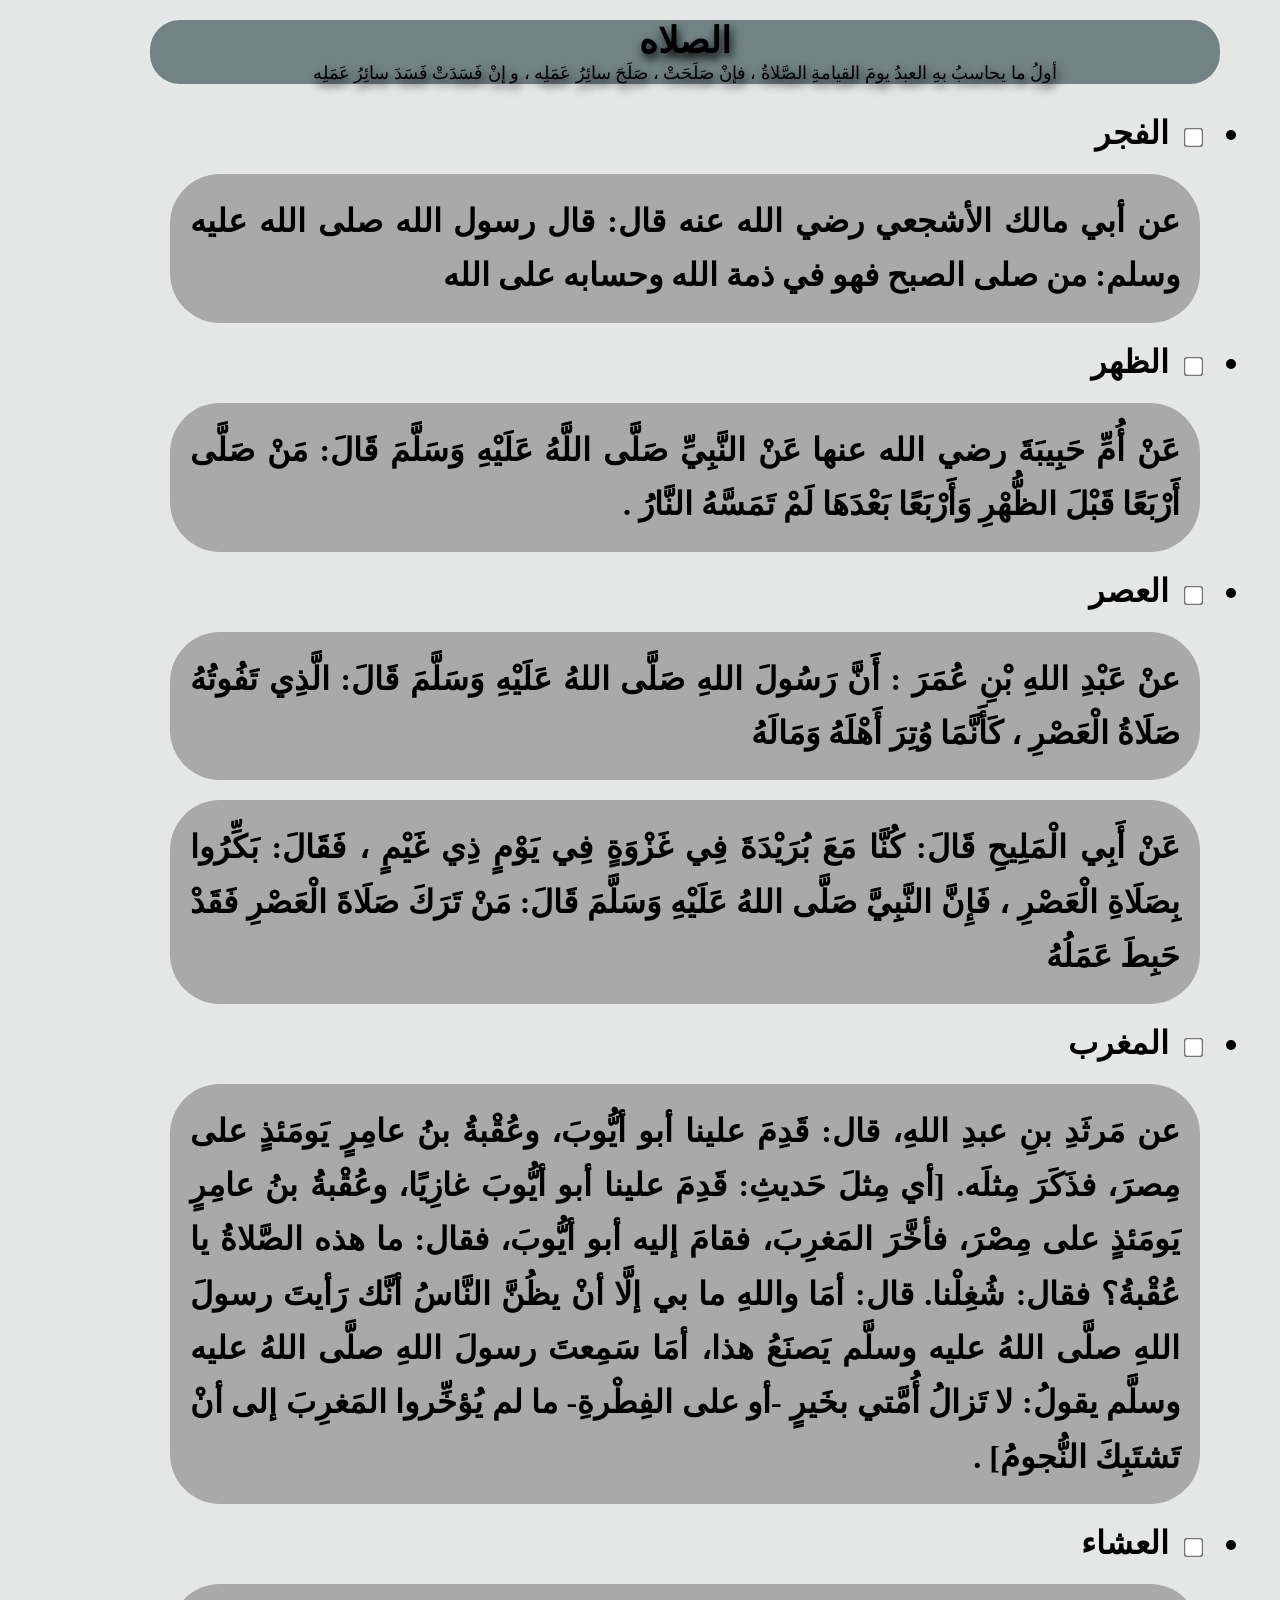
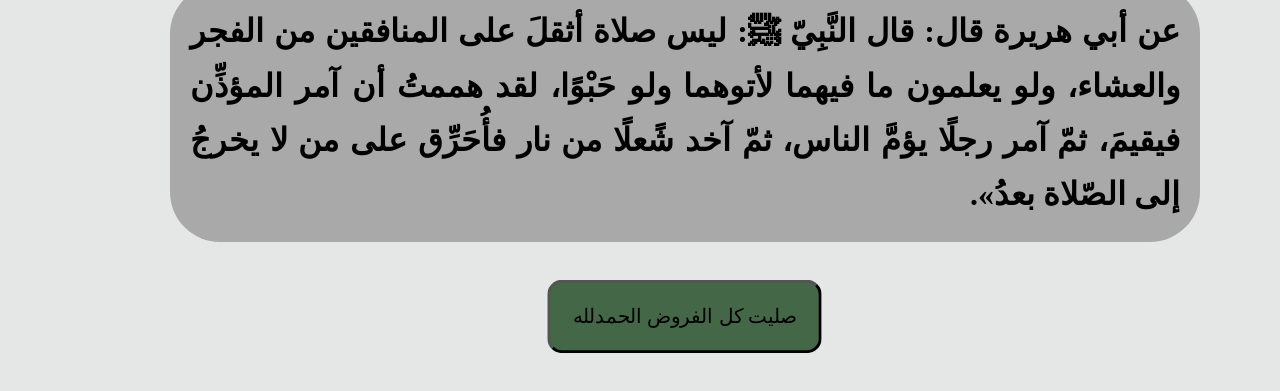
<file: elem4.html>
<!DOCTYPE html>
<html lang="en">
<head>
    <meta charset="UTF-8">
    <meta name="viewport" content="width=device-width, initial-scale=1.0">
    <title>الصلاة</title>
    <link rel="stylesheet" href="../css/elem4.css">
</head>
<body>
    <div class="parant">
        <div class="container">
           <div class="head"> 
            <h1>الصلاه </h1>
            <p class="headp"> أولُ ما يحاسبُ بهِ العبدُ يومَ القيامةِ الصَّلاةُ ، فإنْ صَلَحَتْ ، صَلَحَ سائِرُ عَمَلِه ، و إنْ فَسَدَتْ فَسَدَ سائِرُ عَمَلِه</p>
        </div>
        <div class="ul">
        <ul>
           <form action=""><li>
                <input type="checkbox" width="500px"> الفجر  
            </li>
            <p>عن أبي مالك الأشجعي رضي الله عنه قال: قال رسول الله صلى الله عليه وسلم: من صلى الصبح فهو في ذمة الله وحسابه على الله</p>
            <li>
                <input type="checkbox">  الظهر
            </li>
            <p>عَنْ أُمِّ حَبِيبَةَ رضي الله عنها عَنْ النَّبِيِّ صَلَّى اللَّهُ عَلَيْهِ وَسَلَّمَ قَالَ:  مَنْ صَلَّى أَرْبَعًا قَبْلَ الظُّهْرِ وَأَرْبَعًا بَعْدَهَا لَمْ تَمَسَّهُ النَّارُ .</p>
             <li>
                <input type="checkbox" > العصر 
            </li>
            <p>عنْ عَبْدِ اللهِ بْنِ عُمَرَ : أَنَّ رَسُولَ اللهِ صَلَّى اللهُ عَلَيْهِ وَسَلَّمَ قَالَ:
الَّذِي تَفُوتُهُ صَلَاةُ الْعَصْرِ ، كَأَنَّمَا وُتِرَ أَهْلَهُ وَمَالَهُ</p>
            <p>عَنْ أَبِي الْمَلِيحِ قَالَ:
كُنَّا مَعَ بُرَيْدَةَ فِي غَزْوَةٍ فِي يَوْمٍ ذِي غَيْمٍ ، فَقَالَ: بَكِّرُوا بِصَلَاةِ الْعَصْرِ ، فَإِنَّ النَّبِيَّ صَلَّى اللهُ عَلَيْهِ وَسَلَّمَ قَالَ: مَنْ تَرَكَ صَلَاةَ الْعَصْرِ فَقَدْ حَبِطَ عَمَلُهُ</p>
             <li>
                <input type="checkbox" > المغرب 
            </li>
            <p>عن مَرثَدِ بنِ عبدِ اللهِ، قال: قَدِمَ علينا أبو أيُّوبَ، وعُقْبةُ بنُ عامِرٍ يَومَئذٍ على مِصرَ، فذَكَرَ مِثلَه. [أي مِثلَ حَديثِ: قَدِمَ علينا أبو أيُّوبَ غازِيًا، وعُقْبةُ بنُ عامِرٍ يَومَئذٍ على مِصْرَ، فأخَّرَ المَغرِبَ، فقامَ إليه أبو أيُّوبَ، فقال: ما هذه الصَّلاةُ يا عُقْبةُ؟ فقال: شُغِلْنا. قال: أمَا واللهِ ما بي إلَّا أنْ يظُنَّ النَّاسُ أنَّك رَأيتَ رسولَ اللهِ صلَّى اللهُ عليه وسلَّم يَصنَعُ هذا، أمَا سَمِعتَ رسولَ اللهِ صلَّى اللهُ عليه وسلَّم يقولُ: لا تَزالُ أُمَّتي بخَيرٍ -أو على الفِطْرةِ- ما لم يُؤخِّروا المَغرِبَ إلى أنْ تَشتَبِكَ النُّجومُ] .
</p>
             <li>
                <input type="checkbox" > العشاء 
            </li>
            <p>عن أبي هريرة قال: قال النَّبِيّ ﷺ: ليس صلاة أثقلَ على المنافقين من الفجر والعشاء، ولو يعلمون ما فيهما لأتوهما ولو حَبْوًا، لقد هممتُ أن آمر المؤذِّن فيقيمَ، ثمّ آمر رجلًا يؤمَّ الناس، ثمّ آخد شًعلًا من نار فأُحَرِّق على من لا يخرجُ إلى الصّلاة بعدُ».</p>
        </ul>
      <div class="btn">  <input type="reset" value="صليت كل الفروض الحمدلله"></div> 
      </form> 
        </div>
    </div>
    </div>
</body>
</html>
</file>
<file: css/elem1.css>
*{
    box-sizing: border-box;
    -moz-box-sizing: border-box;
    -webkit-box-sizing: border-box;
}
body{
    direction: rtl;
    margin: 0;
     background-color: rgb(222, 218, 218);
    
}
.parant{
    
    border-radius: 20px;
    /* width: 600px; */
    margin: 50px;
}
div > .head{
    background-color:rgb(37, 65, 65,.9);
    margin: 15px;
    padding: 10px;
    margin-bottom: 50px;
    text-align: center;
    
    font-size: xx-large;
    font-weight: bolder;
    
    border-radius: 50px;

}
.container{
    border-radius: 20px;
    
    padding: 20px;
    margin: auto;
}
@media screen and (min-width:550px){
    .container{
        width: 530px;
    }
}

@media screen and (min-width:768px)
{
    .container{
        width: 750px;
    }

}
@media screen and (min-width:992px)
{
    .container{
        width: 960px;
    }

}
@media screen and (min-width:1200px)
{
    .container{
        width: 1130px;
    }

}
@media screen and (min-width:1400px)
{
    .container{
        width: 1300px;
    }
}
.container p{
    margin: 20px;
    padding: 20px;
    border-radius: 50px;
    margin: 20px;
    font-size: xx-large;
    font-weight: bold;
    display: grid;
    justify-items: center;
    direction: rtl;
    line-height: 1.7;
    text-align: justify;
    transition: .5s;
    background-color:darkgray;
    
    

}
mark{
    background-color: rgba(114, 149, 149, 0.2);
    width: fit-content;
    border-radius: 20px;
    color: rgba(7, 27, 241, 0.5);
    
}
.container p:not(.head):hover{
     transform: scale(1.1);
     background-color: rgb(202, 200, 200);
}
</file>
<file: css/elem2.css>
*{
    box-sizing: border-box;
    -moz-box-sizing: border-box;
    -webkit-box-sizing: border-box;
}
body{
    direction: rtl;
    margin: 0;
     /* background-color: rgb(126, 126, 126); */
     background-color: rgb(229, 231, 231);
    
}
.parant{
    
    border-radius: 20px;
    width: 600px;
    margin: 50px;
}
div > .head{
    background-color:rgb(37, 65, 65,.9);
    margin: 15px;
    /* padding: 10px; */
    text-align: center;
    
    font-size: xx-large;
    font-weight: bolder;
    
    border-radius: 50px;

}

.container{
    border-radius: 20px;
    
    padding: 20px;
    margin: auto;
}
@media screen and (min-width:550px){
    .container{
        width: 530px;
    }
}

@media screen and (min-width:768px)
{
    .container{
        width: 750px;
    }

}
@media screen and (min-width:992px)
{
    .container{
        width: 960px;
    }

}
@media screen and (min-width:1200px)
{
    .container{
        width: 1130px;
    }

}
@media screen and (min-width:1400px)
{
    .container{
        width: 1300px;
    }
}
 p{ 
    margin: 20px;
    padding: 20px;
    border-radius: 50px;
    font-size: xx-large;
    font-weight: bold;
    display: grid;
    justify-items: center;
    direction: rtl;
    line-height: 1.7;
    text-align: justify;
    transition: .5s;
    background-color:darkgray;
}
mark{
    background-color: rgba(90, 105, 105, 0.7);
    width: fit-content;
    border-radius: 20px;
    color: rgb(0, 0, 0);
    
}
.container p:not(.head):hover{
     transform: scale(1.1);
     background-color: rgb(202, 200, 200);
}
</file>
<file: css/elem3.css>
*{
    box-sizing: border-box;
    -moz-box-sizing: border-box;
    -webkit-box-sizing: border-box;
    margin: 0;
    padding: 0;
}
body{
    /* background-color:rgb(109, 110, 110); */
     background-color: rgb(229, 231, 231);

    direction: rtl;
}
@media screen and (min-width:768px)
{
    body{
        width: 750px;
    }
}
@media screen and (min-width:992px)
{
    body{
        width: 950px;
    }
}
@media screen and (min-width:1200px)
{
    body{
        width: 1100px;
    }
}
@media screen and (min-width:768px)
{
    .parant{
        width: 750px;
    }
}
@media screen and (min-width:992px)
{
    .parant{
        width: 970px;
    }
}
@media screen and (min-width:1200px)
{
    .parant{
        width: 1130px;
    }
}
.head{
    background: rgb(193, 193, 193);
    background-color:rgb(37, 65, 65,.6);
    font-size: large;
    color:black;
    text-shadow: 2px 5px 10px;
    border-radius: 30px;
    text-align:center;
    margin-bottom: 30px;
}

@media screen and (min-width:768px){
    .head{
        width: 750px;
    }
}
@media screen and (min-width:992px)
{
    .head{
        width: 950px;
    }
}
@media screen and (min-width:1200px)
{
    .head{
        width: 1100px;
    }
}
.pdf{
    width: 100%;
    height: 100vh;
    border: none;
}

.parant{
     margin-left:30px ;
     margin-right:30px ;
     padding-left: 10px;
     padding-right: 10px;
     

 } 
/* .container div{
    margin: 30px;
    padding:30px;
    padding-right: 50px;
    border-radius: 30px;
    background-color:antiquewhite;
    display: grid;
    transition: .5s;
    background-color: rgb(134, 134, 134);
} */
</file>
<file: css/elem4.css>
*{
    box-sizing: border-box;
    -moz-box-sizing: border-box;
    -webkit-box-sizing: border-box;
    margin: 0;
    padding: 0;
}
body{
    /* background-color:rgb(109, 110, 110); */
     background-color: rgb(229, 231, 231);

    direction: rtl;
}
@media screen and (min-width:768px)
{
    body{
        width: 750px;
    }
}
@media screen and (min-width:992px)
{
    body{
        width: 950px;
    }
}
@media screen and (min-width:1200px)
{
    body{
        width: 1100px;
    }
}
@media screen and (min-width:768px)
{
    .parant{
        width: 750px;
    }
}
@media screen and (min-width:992px)
{
    .parant{
        width: 970px;
    }
}
@media screen and (min-width:1200px)
{
    .parant{
        width: 1130px;
    }
}
.parant{
    margin-left:30px ;
    margin-right:30px ;
    padding-left: 10px;
    padding-right: 10px;

 } 
 .container{
    border-radius: 20px;
    
    padding: 20px;
    margin: auto;
}
.head{
    background: rgb(193, 193, 193);
    background-color:rgb(37, 65, 65,.6);
    font-size: large;
    color:black;
    text-shadow: 2px 5px 10px;
    border-radius: 30px;
    text-align:center;
    margin-bottom: 30px;
}
 p:not(.headp){ 
    margin: 20px;
    padding: 20px;
    border-radius: 50px;
    font-size: xx-large;
    font-weight: bold;
    display: grid;
    justify-items: center;
    direction: rtl;
    line-height: 1.7;
    text-align: justify;
    transition: .5s;
    background-color:darkgray;
}
li{
    font-size: xx-large;
    font-weight: bold;
    margin: 10px;
}
input{
    transform: scale(1.5);
    margin: 10px;
}
input[type="reset"]{
    background-color: rgb(68, 103, 72);
    /* margin-right: 200px; */
    margin: 30px;
    padding: 15px;
    border-radius: 10px;
    /* border: none; */
}
.btn{
    display: flex;
    justify-content: center;
}
</file>
